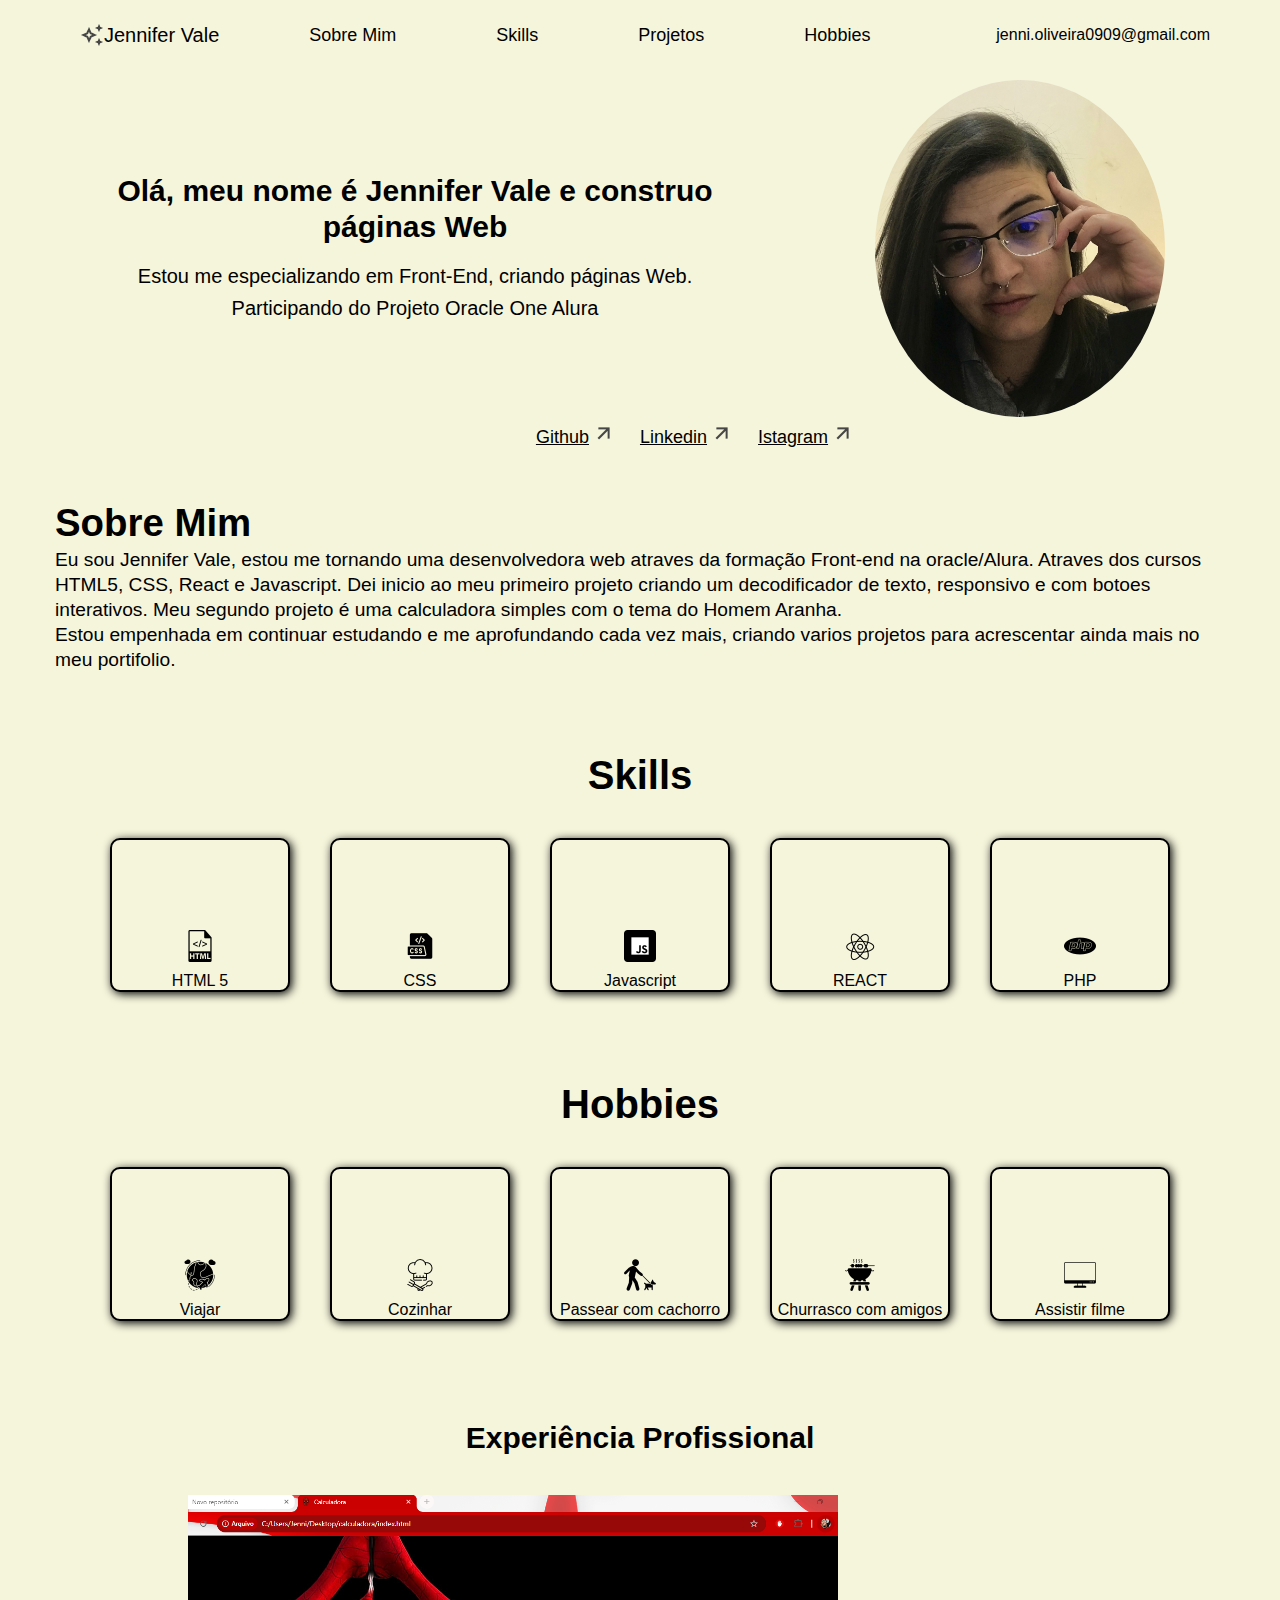
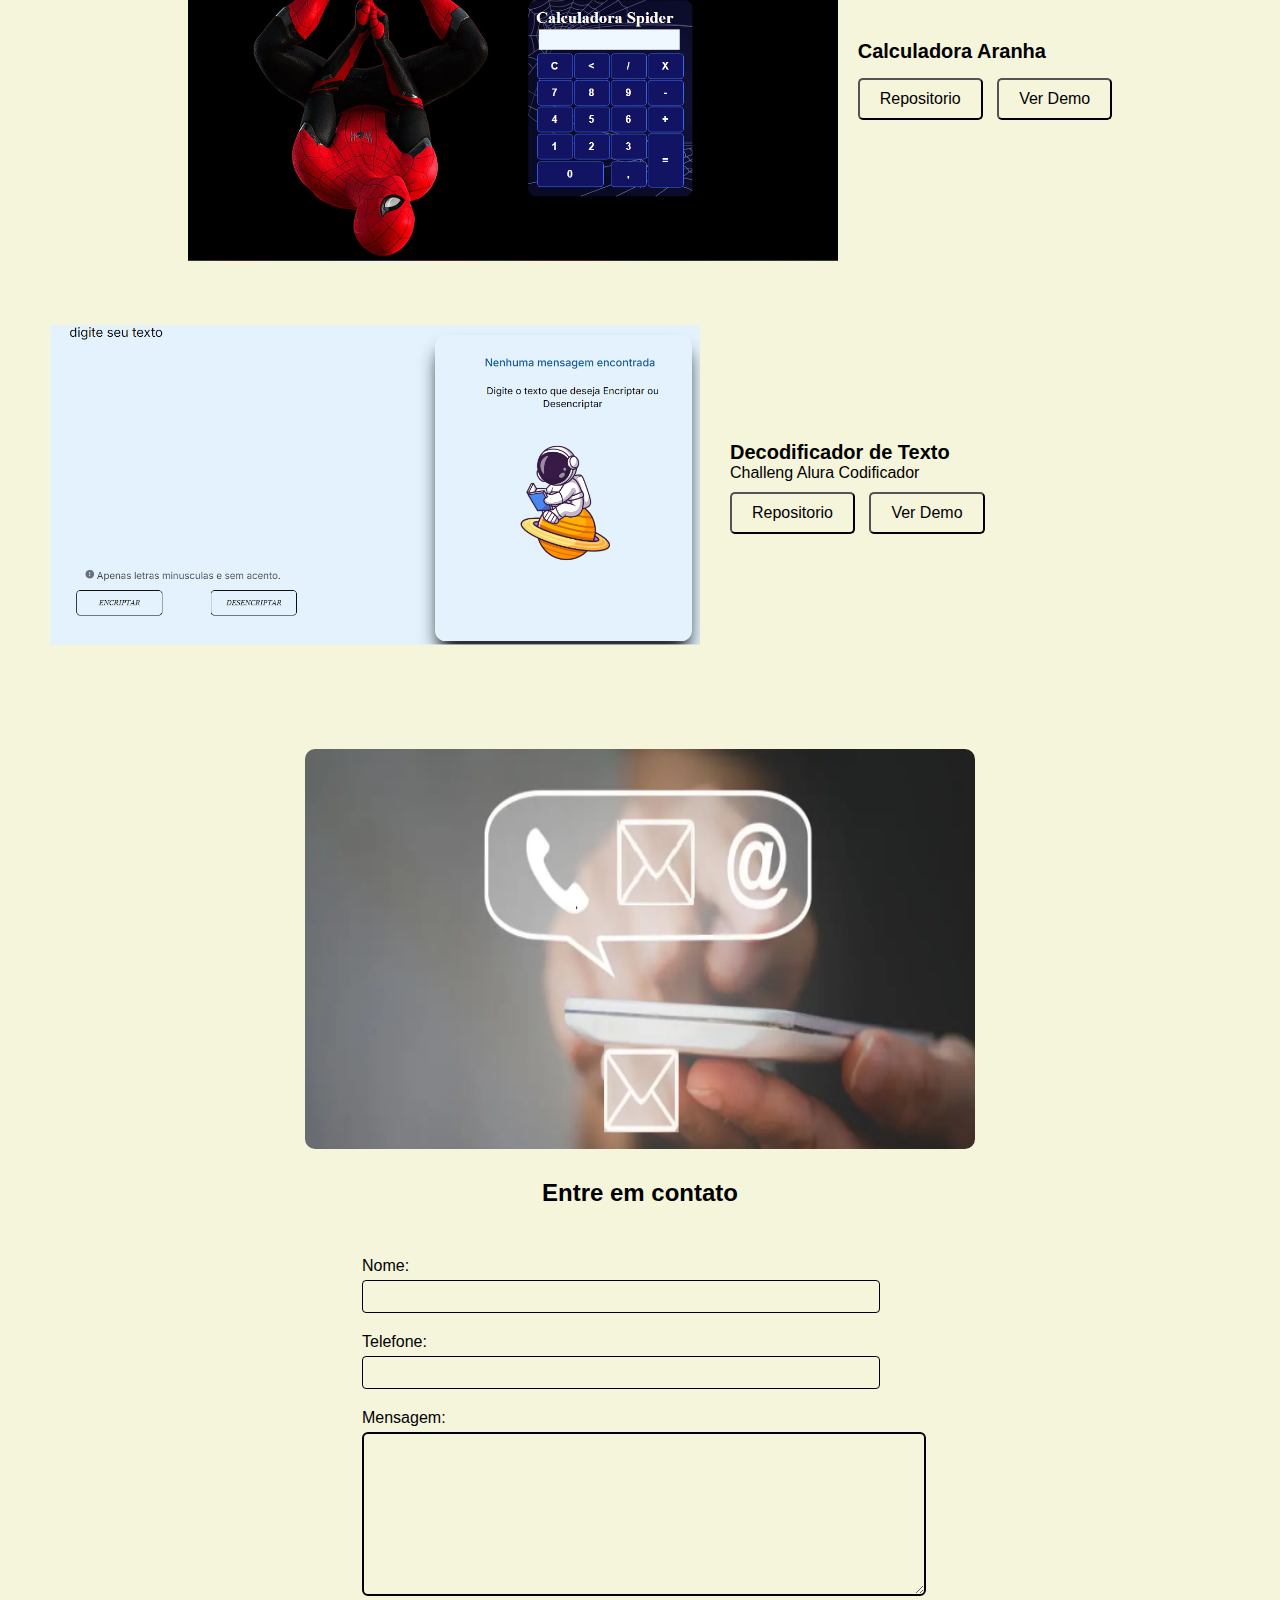
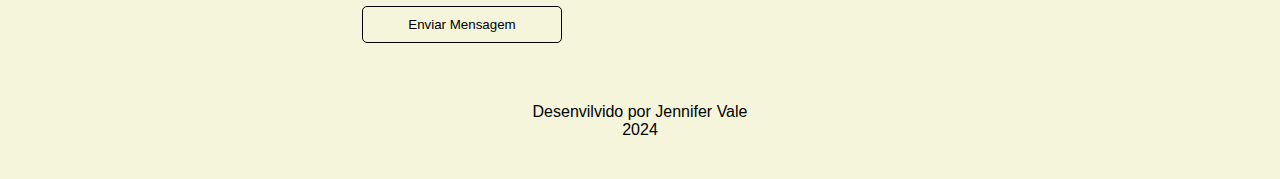
<file: index.html>
<!DOCTYPE html>
<html lang="pt-br">
<head>
    <meta charset="UTF-8">
    <meta name="viewport" content="width=device-width, initial-scale=1.0">
    <title>Portifolio</title>
    <link rel="stylesheet" href="./index.css">
</head>
<body>
    <header class="cabecalho">
        <nav class="cabecalho_menu">
        <p class="cabecalho_menu_logo"> <img src="./img/logo (2).png" alt="estrela"> Jennifer Vale</p>
        <a class="cabecalho_menu_link" href="#sobre-mim">Sobre Mim</a>
        <a class="cabecalho_menu_link" href="#skills">Skills</a>
        <a class="cabecalho_menu_link" href="#projetos">Projetos</a>
        <a class="cabecalho_menu_link" href="#Hobbies">Hobbies</a>
        <a href="jenni.oliveira0909@gmail.com">jenni.oliveira0909@gmail.com</a>
        </nav>
    </header>
<main>
    <section class="inicio">
        <div class="inicio_conteudo">
          <img class="img" src="./img/IMG.jpg" alt="foto jennifer">
        <div class="inicio_titulo">
           <h2>Olá, meu nome é Jennifer Vale e construo páginas Web</h2>
           <p>Estou me especializando em Front-End, criando páginas Web. Participando do Projeto Oracle One Alura </p>
        </div>
        </div>
        <div class="inicio_links">
            <a href="https://github.com/Aster0909?tab=repositories" target="_blank" >Github <img src="./img/seta.png" alt="seta"></a>
            <a href="https://linkedin.com/in/jennifer-mov" target="_blank">Linkedin <img src="./img/seta.png" alt="seta"></a>
            <a href="https://instagram.com/jenni_mov" target="_blank">Istagram <img src="./img/seta.png" alt="seta"></a>
        </div>
    </section> 
    <section  id="sobre-mim"  class="portifolio">
        <div>
            <h1>Sobre Mim</h1>
            <p>Eu sou Jennifer Vale, estou me tornando uma desenvolvedora web atraves da formação Front-end na oracle/Alura. Atraves dos cursos HTML5, CSS, React e Javascript.
               Dei inicio ao meu primeiro projeto criando um decodificador de texto, responsivo e com botoes interativos. Meu segundo projeto é uma calculadora simples com o tema do Homem Aranha.
            </p>
            <p>Estou empenhada em continuar estudando e me aprofundando cada vez mais, criando varios projetos para acrescentar ainda mais no meu portifolio.</p>
        </div>
    </section>
    <section id="skills" class="skills">
        <h3>Skills</h3>
        <div class="skills_conteiner">
        <div class="skills_item">
            <img src="./img/html.png" alt="logo html">
            <p>HTML 5</p>
        </div>
        <div class="skills_item">
           <img src="./img/css.png" alt="logo css">
            <P>CSS</P>
        </div>
        <div class="skills_item">
          <img src="./img/js.png" alt="Javascript">
          <P>Javascript</P>
        </div>   
        <div class="skills_item">
           <img src="./img/react.png" alt="react">
           <P>REACT</P>
        </div>
        <div class="skills_item">    
           <img src="./img/php.png" alt="php">
           <P>PHP</P>
        </div>
        </div>
    </section>
    <section id="Hobbies" class="Hobbies">
        <h4>Hobbies</h4>
        <div class="Hobbies_conteiner">
        <div class="Hobbies_item">
            <img src="./img/viajar.png" alt="viajar">
            <p>Viajar</p>
        </div>
        <div class="Hobbies_item">
            <img src="./img/cozinhar.png" alt="cozinhar">
            <p>Cozinhar</p>
        </div>
        <div class="Hobbies_item">
            <img src="./img/passear.png" alt="passear">
            <p>Passear com cachorro</p>
        </div>
        <div class="Hobbies_item">
            <img src="./img/churrasco.png" alt="churrasco">
            <p>Churrasco com amigos</p>
        </div>
        <div class="Hobbies_item">
            <img src="./img/tela.png" alt="tela">
            <p>Assistir filme</p>
        </div>
    </div>
    </section>
    <section id="projetos" class="projetos">
        <h5>Experiência Profissional</h5>
        <div class="projeto">
            <div class="calcu">
             <img src="./img/calculadora.png" alt="calculadora">
            </div>
            <div class="conte">
            <div class="descri">
               <h6>Calculadora Aranha</h6>
            </div>
            <div class="botao1">
               <button onclick="window.open('https://github.com/Aster0909/calculadora-spider', '_blank')">Repositorio</button>
               <button onclick="window.open('https://aster0909.github.io/calculadora-spider/', '_blank')">Ver Demo</button>
            </div>
            </div>
        </div>
        <div class="decodificador">
            <div class="deco">
              <img src="./img/decodificador.png" alt="decodificador">
            </div>
            <div class="conteudo">
                <div class="descrit">
                  <h7>Decodificador de Texto</h7>
                  <p>Challeng Alura Codificador</p>
                </div>
            <div class="botao2">
              <button onclick="window.open('https://github.com/Aster0909/Decodificador','_blank')">Repositorio</button>
              <button onclick="window.open('https://decodificadordetexto-alpha.vercel.app/',',_blank')">Ver Demo</button>
            </div>
            </div>
        </div>
    </section>
    <div class="contact">
        <img src="./img/contato.png" alt="imagem contato" class="contact_img">
        <div class="contact_form">
           <h8>Entre em contato</h8>
            <form id="contactForm" action="" method="post">
              <label for="name">Nome:</label>
              <input type="text" id="name" name="name" required>

              <label for="phone">Telefone:</label>
              <input type="tel" id="phone" name="phone" required>

              <label for="message">Mensagem:</label>
              <textarea name="mensagem" id="mensagem" rows="4" required></textarea>
              <button type="submit">Enviar Mensagem</button>

            </form>
        </div>

    </div>
</main>
    <footer class="rodape">
        <p>Desenvilvido por Jennifer Vale</p>
        <p>2024</p>
    </footer>
      
</body>
</html>
</file>
<file: index.css>
*{
   background-color: beige;
   font-family: Arial, Helvetica, sans-serif;
   margin: 0;
   padding: 0;
}

.body{
    display: flex;
    justify-content: center;
    align-items: center;
    height: 100vh;
    text-align: center;
}

.cabecalho{
    display: flex;
   justify-content: space-around;
}

.cabecalho_menu{
    display: flex;
    align-items: center;
    width: 100%;
    height: 60px;
    padding: 5px 70px;
    top: 0;
    gap: 5px 80px;
}

.cabecalho_menu_logo{
    display: flex;
    align-items: center;
    font-size: 20px;
    padding: 5px 10px;
}

.cabecalho_menu_link{
   font-size: 18px;
   text-decoration: none;
   color: black;
   margin-right: 20px;
}
.cabecalho_menu a:last-child{
    margin-left: auto;
    text-decoration: none;
    color: black;
}

.inicio{
    display: flex;
    flex-direction: column;
    align-items: center;
    padding:10px;
    text-align: center;
}
.inicio_conteudo{
    display: flex;
    justify-content: space-around;
    align-items: center;
    max-width: 1200px;
    width: 100%;
    flex-direction: row-reverse;
    gap: 10px;
}

.inicio_titulo{
    max-width: 600px;
   
}
.inicio_titulo h2{
    font-size: 30px;
    margin: 0 0 15px;
    line-height: 1.2;
    font-weight:bold;
}
.inicio_titulo p{
    font-size: 20px;
    margin-top: 5px;
    line-height: 1.6;
}
.inicio_links{
    display: flex;
    gap:20px;
    margin-top: 10px;
    justify-content: flex-start;
    margin-left: 105px;
}
.inicio_links a{
    font-size: 18px;
    color: black;
    display: flex;
    align-items: flex-start;
   margin: 0 5px 20px;
}
.inicio_links img{
    margin-left: 8px;
}

.img{
    width: 290px;
    height: 300;
    border-radius: 50%;
    border: 0px solid black;
    object-fit: cover;
}

.portifolio{
    display: flex;
    justify-content: center;
    align-items: center;
    padding: 52px;
    font-size: 1.2rem;
    margin-bottom: 20px;
    line-height: 1.3;
    padding: 20px 55px;
}

.skills{
    padding: 40px 0;
    text-align: center;
   
}
.skills_conteiner{
    display: flex;
    justify-content: center;
    flex-wrap: wrap;
    gap: 20px;
}
.skills h3{
    font-size: 2.5rem;
    margin-bottom: 30px;
}
.skills_item{
    display: flex;
    flex-direction: column;
    align-items:center;
    justify-content: flex-end;
    width: 176px;
    height: 150px;
    margin: 10px;
    border: 2px solid;
    border-radius: 10px;
    box-shadow: 2px 2px 10px ;
    overflow: transform 0.3s;
    
}
.skills_item img{
    max-width: 80%;
    margin-bottom: 10px;
}

.Hobbies{
    text-align: center;
    padding: 40px 0px;
}
.Hobbies_conteiner{
    display: flex;
    justify-content: center;
    flex-wrap: wrap;
    gap:  20px;
}
.Hobbies h4{
    font-size: 2.5rem;
    margin-bottom: 30px;
}
.Hobbies_item{
    display: flex;
    flex-direction:column;
    align-items:center;
    justify-content: flex-end;
    width: 176px;
    height: 150px;
    margin: 10px;
    border: 2px solid;
    border-radius: 10px;
    box-shadow: 2px 2px 10px ;
    overflow: transform 0.3s;
}
.Hobbies_item img{
    max-width: 80%;
    margin-bottom: 10px;
}

.projetos{
   text-align: center;
   margin-top: 20px;
   padding: 10px 20px;
   text-align: left;
   
}
.projetos h5{
    font-size: 30px;
    font-weight: bold;
    margin-bottom: 20px;
    text-align: center;
    padding: 20px 20px;
}
.projeto{
    display: flex;
    justify-content: center;
    align-items: center;
    margin-bottom: 30px;
    gap: 20px;
}
.projeto img{
    width: 650px;
    height: auto;
    margin-left: 30px;
}
.descri h6{
    text-align: left;
    font-size: 20px;
    font-weight: bold;
}
.conte{
    display: flex;
    flex-direction: column;
    text-align: left;
    gap: 5px;
}

.decodificador{
    display: flex;
    align-items: center;
    text-align: left;
    gap: 20px;
    margin-bottom: 30px;
}

.deco img{
    width: 650px;
    height: auto;
    margin-left: 20px;
    padding: 30px 10px;
}
.descrit h7{
    font-size: 20px;
    font-weight: bold;
    margin-left: 0px;
    gap: 5px;
}
.descrit p{
    font-size: 16px;
    margin-bottom: 2px;
    gap: 50px;
    
}
.botao1,.botao2{
    margin-top: 10px;
}
.botao1 button, .botao2 button{
    padding: 10px 20px;
    font-size: 16px;
    margin-right: 10px;
    cursor: pointer;
    border: 2px color(srgb rgb(167, 156, 156) green blue);
    border-radius: 5px;
    transition:  backgroud-color 0.3s;
}
.botao1 button:hover, .botao2 button:hover{
    background-color: rgb(134, 129, 139);
}

.rodape{
    display: flex;
    align-items: center;
    flex-direction: column;
   padding: 40px 10px;
}


#contactForm{
    display: flex;
    flex-direction: column;
    justify-content: center
    text-align: center;
    background-color: traspare;
    padding: 20px;
    border-radius: 8px;
    box-shadow: 0 0 10px rgba(0, 0, 0, 0);
    width: 500px;
}

.contact{
    display: flex;
    flex-direction: column;
    align-items:  center;
    width: 100%;
}
.contact_img{
    width: 670px;
    height: 400px;
    margin-top: 30px;
    margin-bottom: 20px;
    border-radius: 10px;

}
.contact_form h8{
    font-size: 24px;
    margin-bottom: 20px;
    display: flex;
    text-align: center;
    padding: 10px 200px;
    font-weight: bold;
}
#contactForm label{
    display: block;
    margin-bottom: 5px;
}
#contactForm input{
    width: 100%;
    padding: 8px;
    margin-bottom: 20px;
    border: 1px solid black;
    border-radius: 4px;
}
#contactForm textarea{
    width: 500px;
    height: 100px;
    padding: 30px;
    margin-bottom: 10px;
    border: 2px solid black;
    border-radius: 6px;
}
#contactForm button{
    width: 200px;
    padding: 10px;
    background-color: transparent;
    color: black;
    border: 1px solid black;
    border-radius: 5px;
    cursor: pointer;
}
#contactForm button:hover{
    background-color: rgb(134, 129, 139);
}
</file>
